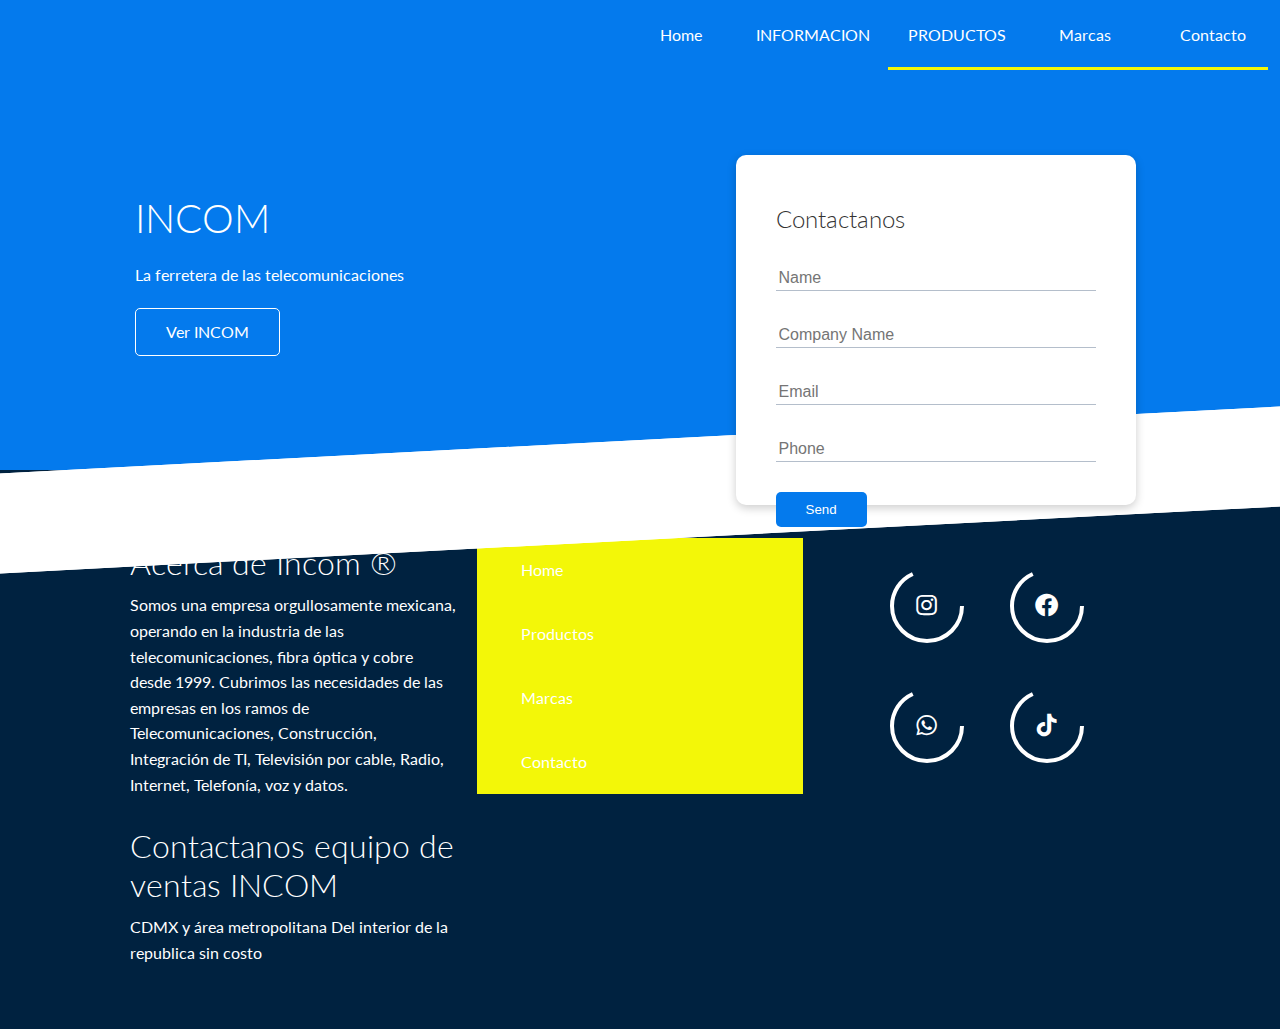
<file: contacto.html>
<!DOCTYPE html>
<html lang="en">
<head>
    <meta charset="UTF-8">
        <meta name="viewport" content="width=device-width, initial-scale=1.0">
        <link rel="stylesheet" href="https://cdnjs.cloudflare.com/ajax/libs/font-awesome/5.15.1/css/all.min.css" integrity="sha512-+4zCK9k+qNFUR5X+cKL9EIR+ZOhtIloNl9GIKS57V1MyNsYpYcUrUeQc9vNfzsWfV28IaLL3i96P9sdNyeRssA==" crossorigin="anonymous" />
        <link rel="stylesheet" href="css/utilities.css">
        <link rel="stylesheet" href="css/style.css">
        <link rel="preconnect" href="https://fonts.gstatic.com" crossorigin />
        <link
          href="https://fonts.googleapis.com/css2?family=Montserrat:wght@100;500&display=swap"
          rel="stylesheet"
        />
        <link
          href="https://unpkg.com/boxicons@2.1.1/css/boxicons.min.css"
          rel="stylesheet"
        />
        <link rel="icon" href="./images/logos/logo.png" />
    <title>Contacto</title>
</head>
<nav class="navbar navbar-dark bg-primary">
    <!-- Codigo menú -->
    <p class="menu-principal"><link rel="img" href="./images/logos/logo.png" /></p>
    <ul class="cont-ul">
      <li><a href="index.html">Home</a></li>
      <li>INFORMACION</li>
      <li class="develop">
        PRODUCTOS
        <ul class="ul-second">
          <li class="back">Back-End</li>
          <li class="front">
            Front-End
            <ul class="ul-third">
              <li>CSS</li>
              <li>HTML</li>
              <li>JavaScript</li>
            </ul>
          </li>

        </ul>
      </li>
      <li><a href="marcas.html">Marcas</a></li>
      <li><a href="contacto.html">Contacto</a></li>
    
    </ul>
  </nav>
<body>
      <!-- Showcase -->
      <section class="showcase">
        <div class="container grid">
            <div class="showcase-text">
                <h1>INCOM</h1>
                <p>La ferretera de las telecomunicaciones</p>
                <a href="index.html" class="btn btn-outline">Ver INCOM</a>
            </div>

            <div class="showcase-form card">
                <h2>Contactanos</h2>
                 <form>
                    <div class="form-control">
                        <input type="text" name="name" placeholder="Name" required>
                    </div>
                    <div class="form-control">
                        <input type="text" name="company" placeholder="Company Name" required>
                    </div>
                    <div class="form-control">
                        <input type="email" name="email" placeholder="Email" required>
                    </div>
                    <div class="form-control">
                        <input type="phone" name="phone" placeholder="Phone" required>
                    </div>
                    <input type="submit" value="Send" class="btn btn-primary">
                </form>
            </div>
        </div>
    </section>
</body>
<footer class="footer bg-dark py-5">
    <div class="container grid grid-3">
        <div>
            <h1>Acerca de Incom ®
            </h1>
            <section>
                Somos una empresa orgullosamente mexicana, operando en la industria de las telecomunicaciones, fibra óptica y cobre desde 1999.
                
                Cubrimos las necesidades de las empresas en los ramos de Telecomunicaciones, Construcción, Integración de TI, Televisión por cable, Radio, Internet, Telefonía, voz y datos.
            </section>
        </div>
        <nav>
            <ul>
                <li><a href="index.html">Home</a></li>
                <li><a href="productos.html">Productos</a></li>
                <li><a href="marcas.html">Marcas</a></li>
                <li><a href="contacto.html">Contacto</a></li>
            </ul>
        </nav>
    <main>
        <div class="icon" >
          <svg heigth="80" width="80">
            <circle
              cx="40"
              cy="40"
              r="35"
              stroke="white"
              stroke-width="4"
              fill="none"
            ></circle>
          </svg>
          <i class="bx bxl-instagram"></i>
        </div>
  
        <div class="icon">
          <svg heigth="80" width="80">
            <circle
              cx="40"
              cy="40"
              r="35"
              stroke="white"
              stroke-width="4"
              fill="none"
            ></circle>
          </svg>
          <i class="bx bxl-facebook-circle"></i>
        </div>
  
        <div class="icon">
          <svg heigth="80" width="80">
            <circle
              cx="40"
              cy="40"
              r="35"
              stroke="white"
              stroke-width="4"
              fill="none"
            ></circle>
          </svg>
          <i class="bx bxl-whatsapp"></i>
        </div>
  
        <div class="icon">
          <svg heigth="80" width="80">
            <circle
              cx="40"
              cy="40"
              r="35"
              stroke="white"
              stroke-width="4"
              fill="none"
            ></circle>
          </svg>
          <i class="bx bxl-tiktok"
            ><link rel="stylesheet" href="https://www.tiktok.com/@incom_mx"
          /></i>
        </div>
      </main>
      
      <section>
          <h1>Contactanos equipo de ventas INCOM</h1>
      <a href="tel:+525552436900">CDMX y área metropolitana</a>
      <a href="tel:+52800462600">Del interior de la republica sin costo</a>
    </section>

</footer>
</html>
</file>
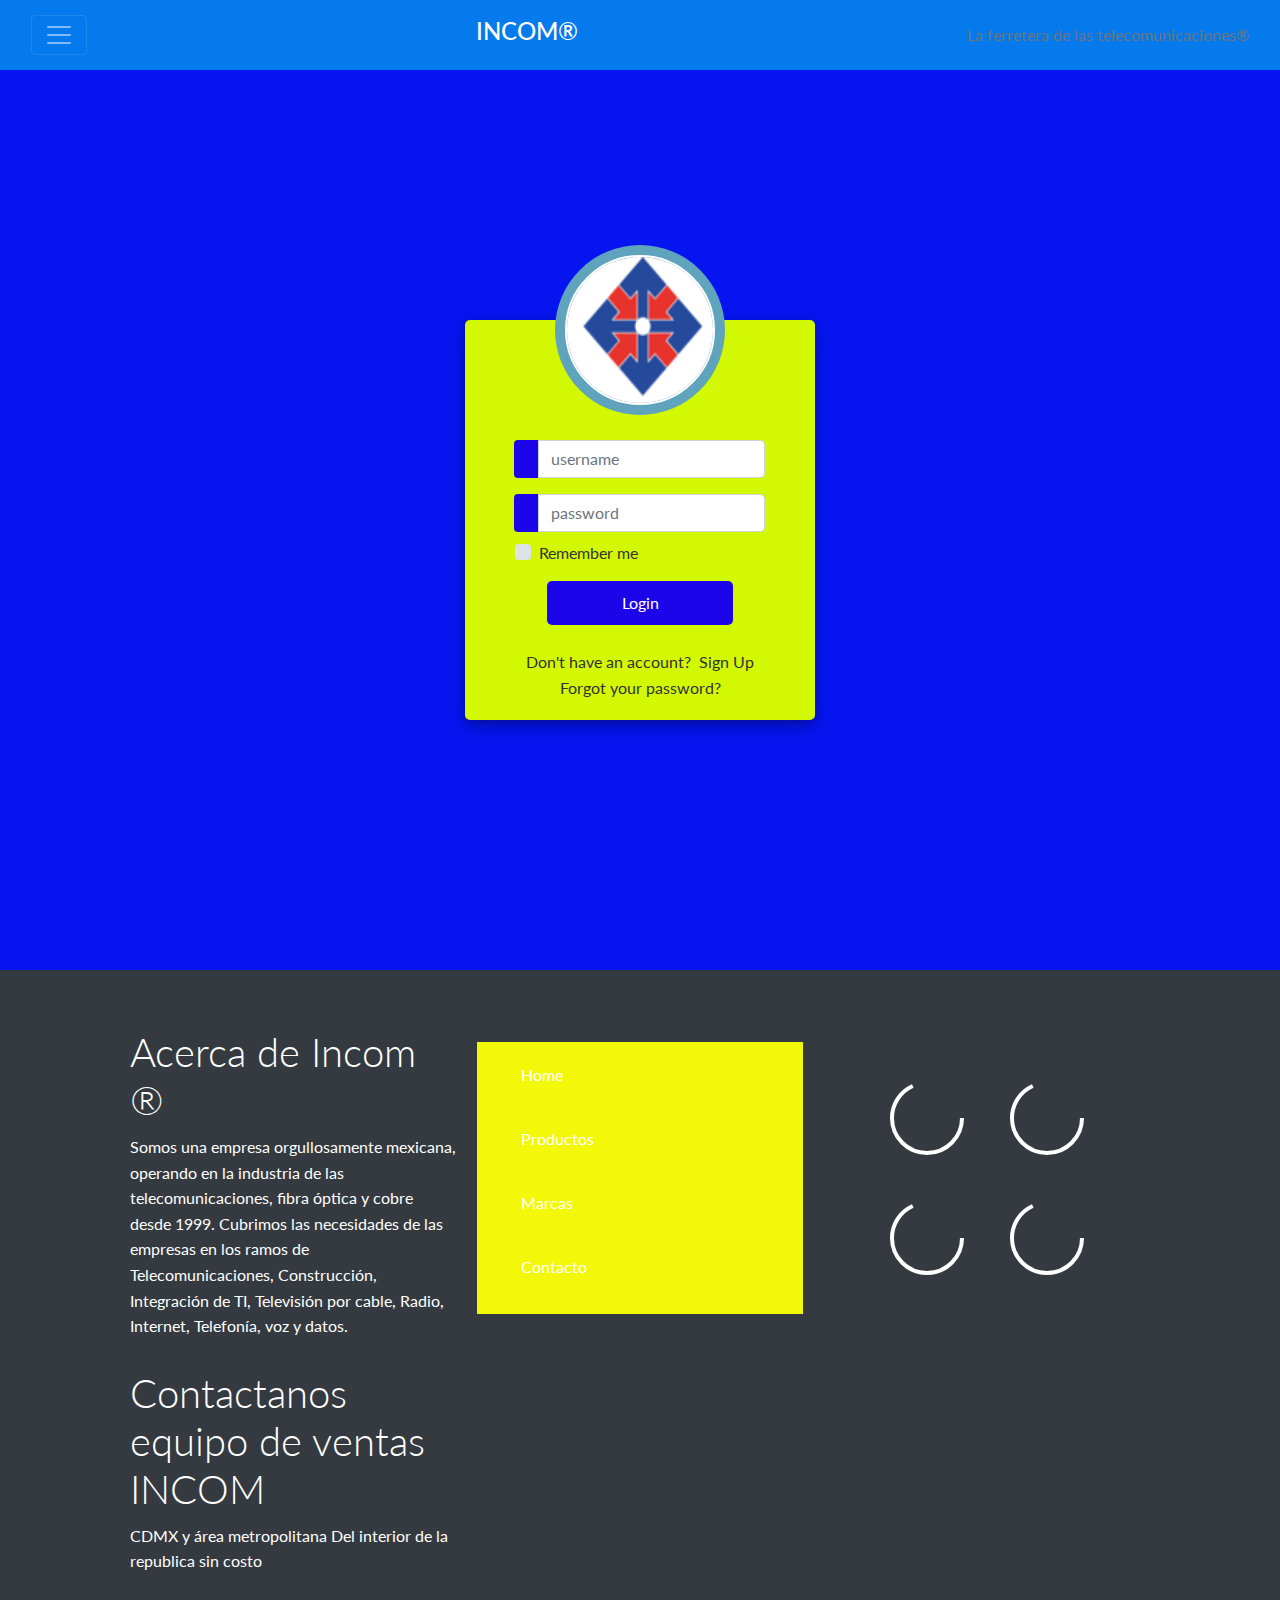
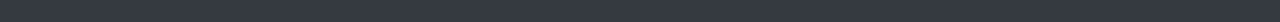
<file: login.html>
<!DOCTYPE html>
<html>
    
<head>
	<title>INCOM</title>
	<meta charset="UTF-8">
        <meta name="viewport" content="width=device-width, initial-scale=1.0">
        <link rel="stylesheet" href="https://cdnjs.cloudflare.com/ajax/libs/font-awesome/5.15.1/css/all.min.css" integrity="sha512-+4zCK9k+qNFUR5X+cKL9EIR+ZOhtIloNl9GIKS57V1MyNsYpYcUrUeQc9vNfzsWfV28IaLL3i96P9sdNyeRssA==" crossorigin="anonymous" />
	<link rel="stylesheet" href="https://stackpath.bootstrapcdn.com/bootstrap/4.1.3/css/bootstrap.min.css" integrity="sha384-MCw98/SFnGE8fJT3GXwEOngsV7Zt27NXFoaoApmYm81iuXoPkFOJwJ8ERdknLPMO" crossorigin="anonymous">
	<script src="https://ajax.googleapis.com/ajax/libs/jquery/3.3.1/jquery.min.js"></script>
	<link rel="stylesheet" href="https://use.fontawesome.com/releases/v5.6.1/css/all.css" integrity="sha384-gfdkjb5BdAXd+lj+gudLWI+BXq4IuLW5IT+brZEZsLFm++aCMlF1V92rMkPaX4PP" crossorigin="anonymous">
	<link href="//maxcdn.bootstrapcdn.com/bootstrap/4.1.1/css/bootstrap.min.css" rel="stylesheet" id="bootstrap-css">
<script src="//maxcdn.bootstrapcdn.com/bootstrap/4.1.1/js/bootstrap.min.js"></script>
<script src="//cdnjs.cloudflare.com/ajax/libs/jquery/3.2.1/jquery.min.js"></script>
<link rel="stylesheet" href="css/login.css">
<link rel="stylesheet" href="css/utilities.css">
        <link rel="stylesheet" href="css/style.css">
		<link href="https://cdn.jsdelivr.net/npm/bootstrap@5.1.3/dist/css/bootstrap.min.css" rel="stylesheet" integrity="sha384-1BmE4kWBq78iYhFldvKuhfTAU6auU8tT94WrHftjDbrCEXSU1oBoqyl2QvZ6jIW3" crossorigin="anonymous">
<!-- JavaScript Bundle with Popper -->
<script src="https://cdn.jsdelivr.net/npm/bootstrap@5.1.3/dist/js/bootstrap.bundle.min.js" integrity="sha384-ka7Sk0Gln4gmtz2MlQnikT1wXgYsOg+OMhuP+IlRH9sENBO0LRn5q+8nbTov4+1p" crossorigin="anonymous"></script>
<link rel="icon" href="./images/logos/logo.png" />
</head>
<div class="collapse" id="navbarToggleExternalContent">
  <div class="bg-dark p-4">
    
     
     <h5 class="text-white h4">INCOM®</h5>
    <span class="text-muted"> La ferretera de las telecomunicaciones®</span>
    <nav>
      <!-- Codigo menú -->
      <p class="menu-principal"><link rel="img" href="./images/logos/logo.png" /></p>
      <ul class="cont-ul">
          <img src="./images/logos/logo.png" alt="5">
        <li><a href="index.html">Home</a></li>
        </li>
       <li><a href="marcas.html">Marcas</a></li>
        <li><a href="contacto.html">Contacto</a></li>
      </ul>
    </nav>
  </div>
</div>
<nav class="navbar navbar-dark bg-darkk">
  <div class="container-fluid"> 
    <button class="navbar-toggler" type="button" data-bs-toggle="collapse" data-bs-target="#navbarToggleExternalContent" aria-controls="navbarToggleExternalContent" aria-expanded="false" aria-label="Toggle navigation">
      <span class="navbar-toggler-icon"></span>
    </button>
    <h5 class="text-white h4">INCOM®</h5>
    <span class="text-muted"> La ferretera de las telecomunicaciones®</span>


  </div>
</nav>

<body>
	<div class="container h-100">
		<div class="d-flex justify-content-center h-100">
			<div class="user_card">
				<div class="d-flex justify-content-center">
					<div class="brand_logo_container">
						<img src="./images/logos/logo.png" class="brand_logo" alt="Logo">
					</div>
				</div>
				<div class="d-flex justify-content-center form_container">
					<form>
						<div class="input-group mb-3">
							<div class="input-group-append">
								<span class="input-group-text"><i class="fas fa-user"></i></span>
							</div>
							<input type="text" name="" class="form-control input_user" value="" placeholder="username">
						</div>
						<div class="input-group mb-2">
							<div class="input-group-append">
								<span class="input-group-text"><i class="fas fa-key"></i></span>
							</div>
							<input type="password" name="" class="form-control input_pass" value="" placeholder="password">
						</div>
						<div class="form-group">
							<div class="custom-control custom-checkbox">
								<input type="checkbox" class="custom-control-input" id="customControlInline">
								<label class="custom-control-label" for="customControlInline">Remember me</label>
							</div>
						</div>
							<div class="d-flex justify-content-center mt-3 login_container">
				 	<button type="button" name="button" class="btn login_btn">Login</button>
				   </div>
					</form>
				</div>
		
				<div class="mt-4">
					<div class="d-flex justify-content-center links">
						Don't have an account? <a href="#" class="ml-2">Sign Up</a>
					</div>
					<div class="d-flex justify-content-center links">
						<a href="#">Forgot your password?</a>
					</div>
				</div>
			</div>
		</div>
	</div>
</body>
<footer class="footer bg-dark py-5">
  <div class="container grid grid-3">
      <div>
          <h1>Acerca de Incom ®
          </h1>
          <section>
              Somos una empresa orgullosamente mexicana, operando en la industria de las telecomunicaciones, fibra óptica y cobre desde 1999.
              
              Cubrimos las necesidades de las empresas en los ramos de Telecomunicaciones, Construcción, Integración de TI, Televisión por cable, Radio, Internet, Telefonía, voz y datos.
          </section>
      </div>
      <nav>
          <ul>
              <li><a href="index.html">Home</a></li>
              <li><a href="productos.html">Productos</a></li>
              <li><a href="marcas.html">Marcas</a></li>
              <li><a href="contacto.html">Contacto</a></li>
          </ul>
      </nav>
  <main>
      <div class="icon" >
        <svg heigth="80" width="80">
          <circle
            cx="40"
            cy="40"
            r="35"
            stroke="white"
            stroke-width="4"
            fill="none"
          ></circle>
        </svg>
        <i class="bx bxl-instagram"></i>
      </div>

      <div class="icon">
        <svg heigth="80" width="80">
          <circle
            cx="40"
            cy="40"
            r="35"
            stroke="white"
            stroke-width="4"
            fill="none"
          ></circle>
        </svg>
        <i class="bx bxl-facebook-circle"></i>
      </div>

      <div class="icon">
        <svg heigth="80" width="80">
          <circle
            cx="40"
            cy="40"
            r="35"
            stroke="white"
            stroke-width="4"
            fill="none"
          ></circle>
        </svg>
        <i class="bx bxl-whatsapp"></i>
      </div>

      <div class="icon">
        <svg heigth="80" width="80">
          <circle
            cx="40"
            cy="40"
            r="35"
            stroke="white"
            stroke-width="4"
            fill="none"
          ></circle>
        </svg>
        <i class="bx bxl-tiktok"
          ><link rel="stylesheet" href="https://www.tiktok.com/@incom_mx"
        /></i>
      </div>
    </main>
    
    <section>
        <h1>Contactanos equipo de ventas INCOM</h1>
    <a href="tel:+525552436900">CDMX y área metropolitana</a>
    <a href="tel:+52800462600">Del interior de la republica sin costo</a>
  </section>

</footer>
</html>
</file>
<file: css/utilities.css>
.container {
    max-width: 1100px;
    margin: 0 auto;
    overflow: auto;
    padding: 0 40px;
  }
  
  .card {
    background-color: #fff;
    color: #333;
    border-radius: 10px;
    box-shadow: 0 3px 10px rgba(0, 0, 0, 0.2);
    padding: 20px;
    margin: 10px;
  }
  
  .btn {
    display: inline-block;
    padding: 10px 30px;
    cursor: pointer;
    background: var(--primary-color);
    color: #fff;
    border: none;
    border-radius: 5px;
  }
  
  .btn-outline {
    background-color: transparent;
    border: 1px #fff solid;
  }
  
  .btn:hover {
    transform: scale(0.98);
  }
  
  /* Backgrounds & colored buttons */
  .bg-primary,
  .btn-primary {
    background-color: var(--primary-color);
    color: #fff;
  }
  
  .bg-secondary,
  .btn-secondary {
    background-color: var(--secondary-color);
    color: #fff;
  }
  
  .bg-dark,
  .btn-dark {
    background-color: var(--dark-color);
    color: #fff;
  }
  
  .bg-light,
  .btn-light {
    background-color: var(--light-color);
    color: #333;
  }
  
  .bg-primary a,
  .btn-primary a,
  .bg-secondary a,
  .btn-secondary a,
  .bg-dark a,
  .btn-dark a {
    color: #fff;
  }
  
  /* Text colors */
  .text-primary {
    color: var(--primary-color);
  }
  
  .text-secondary {
    color: var(--secondary-color);
  }
  
  .text-dark {
    color: var(--dark-color);
  }
  
  .text-light {
    color: var(--light-color);
  }
  
  /* Text sizes */
  .lead {
    font-size: 20px;
  }
  
  .sm {
    font-size: 1rem;
  }
  
  .md {
    font-size: 2rem;
  }
  
  .lg {
    font-size: 3rem;
  }
  
  .xl {
    font-size: 4rem;
  }
  
  .text-center {
    text-align: center;
  }
  
  /* Alert */
  .alert {
    background-color: var(--light-color);
    padding: 10px 20px;
    font-weight: bold;
    margin: 15px 0;
  }
  
  .alert i {
    margin-right: 10px;
  }
  
  .alert-success {
    background-color: var(--success-color);
    color: #fff;
  }
  
  .alert-error {
    background-color: var(--error-color);
    color: #fff;
  }
  
  .flex {
    display: flex;
    justify-content: center;
    align-items: center;
    height: 100%;
  }
  
  .grid {
    display: grid;
    grid-template-columns: repeat(2, 1fr);
    gap: 20px;
    justify-content: center;
    align-items: center;
    height: 100%;
  }
  
  .grid-3 {
    grid-template-columns: repeat(3, 1fr);
  }
  
  /* Margin */
  .my-1 {
    margin: 1rem 0;
  }
  
  .my-2 {
    margin: 1.5rem 0;
  }
  
  .my-3 {
    margin: 2rem 0;
  }
  
  .my-4 {
    margin: 3rem 0;
  }
  
  .my-5 {
    margin: 4rem 0;
  }
  
  .m-1 {
    margin: 1rem;
  }
  
  .m-2 {
    margin: 1.5rem;
  }
  
  .m-3 {
    margin: 2rem;
  }
  
  .m-4 {
    margin: 3rem;
  }
  
  .m-5 {
    margin: 4rem;
  }
  
  /* Padding */
  .py-1 {
    padding: 1rem 0;
  }
  
  .py-2 {
    padding: 1.5rem 0;
  }
  
  .py-3 {
    padding: 2rem 0;
  }
  
  .py-4 {
    padding: 3rem 0;
  }
  
  .py-5 {
    padding: 4rem 0;
  }
  
  .p-1 {
    padding: 1rem;
  }
  
  .p-2 {
    padding: 1.5rem;
  }
  
  .p-3 {
    padding: 2rem;
  }
  
  .p-4 {
    padding: 3rem;
  }
  
  .p-5 {
    padding: 4rem;
  }
</file>
<file: css/style.css>
@import url('https://fonts.googleapis.com/css2?family=Lato:wght@300&display=swap');

:root {
  --primary-color: #047aed;
  --secondary-color: #1c3fa8;
  --dark-color: #002240;
  --light-color: #f4f4f4;
  --success-color: #5cb85c;
  --error-color: #d9534f;
}

* {
  box-sizing: border-box;
  padding: 0;
  margin: 0;
}

body {
  font-family: 'Lato', sans-serif;
  color: #333;
  line-height: 1.6;
}

ul {
  list-style-type: none;
}

a {
  text-decoration: none;
  color: #333;
}

h1,
h2 {
  font-weight: 300;
  line-height: 1.2;
  margin: 10px 0;
}

p {
  margin: 10px 0;
}

img {
  width: 100%;
}

code,
pre {
  background: #333;
  color: #fff;
  padding: 10px;
}

.hidden {
  visibility: hidden;
  height: 0;
}

/* Navbar */
.navbar {
  background-color: var(--primary-color);
  color: #fff;
  height: 70px;
}

.navbar ul {
  display: flex;
}

.navbar a {
  color: #fff;
  padding: 10px;
  margin: 0 5px;
}

.navbar a:hover {
  border-bottom: 2px #fff solid;
}

.navbar .flex {
  justify-content: space-between;
}

/* Showcase */
.showcase {
  height: 400px;
  background-color: var(--primary-color);
  color: #fff;
  position: relative;
}

.showcase h1 {
  font-size: 40px;
}

.showcase p {
  margin: 20px 0;
}

.showcase .grid {
  overflow: visible;
  grid-template-columns: 55% auto;
  gap: 30px;
}

.showcase-text {
  animation: slideInFromLeft 1s ease-in;
}

.showcase-form {
  position: relative;
  top: 60px;
  height: 350px;
  width: 400px;
  padding: 40px;
  z-index: 100;
  justify-self: flex-end;
  animation: slideInFromRight 1s ease-in;
}

.showcase-form .form-control {
  margin: 30px 0;
}

.showcase-form input[type='text'],
.showcase-form input[type='email'] {
  border: 0;
  border-bottom: 1px solid #b4becb;
  width: 100%;
  padding: 3px;
  font-size: 16px;
}
.showcase-form input[type='number'],
.showcase-form input[type='phone'] {
  border: 0;
  border-bottom: 1px solid #b4becb;
  width: 100%;
  padding: 3px;
  font-size: 16px;
}

.showcase-form input:focus {
  outline: none;
}

.showcase::before,
.showcase::after {
  content: '';
  position: absolute;
  height: 100px;
  bottom: -70px;
  right: 0;
  left: 0;
  background: #fff;
  transform: skewY(-3deg);
  -webkit-transform: skewY(-3deg);
  -moz-transform: skewY(-3deg);
  -ms-transform: skewY(-3deg);
}

/* Stats */
.stats {
  padding-top: 100px;
  animation: slideInFromBottom 1s ease-in;
}

.stats-heading {
  max-width: 500px;
  margin: auto;
}

.stats .grid h3 {
  font-size: 35px;
}

.stats .grid p {
  font-size: 20px;
  font-weight: bold;
}

/* Cli */
.cli .grid {
  grid-template-columns: repeat(3, 1fr);
  grid-template-rows: repeat(2, 1fr);
}

.cli .grid > *:first-child {
  grid-column: 1 / span 2;
  grid-row: 1 / span 2;
}

/* Cloud */
.cloud .grid {
  grid-template-columns: 4fr 3fr;
}

/* Languages */

.languages .flex {
  flex-wrap: wrap;
}

.languages .card {
  text-align: center;
  margin: 18px 10px 40px;
  transition: transform 0.2s ease-in;
}

.languages .card h4 {
  font-size: 20px;
  margin-bottom: 10px;
}

.languages .card:hover {
  transform: translateY(-15px);
}

/* Features */
.features-head img,
.docs-head img {
  width: 200px;
  justify-self: flex-end;
}

.features-sub-head img {
  width: 300px;
  justify-self: flex-end;
}

.features-main .card > i {
  margin-right: 20px;
}

.features-main .grid {
  padding: 30px;
}

.features-main .grid > *:first-child {
  grid-column: 1 / span 3;
}

.features-main .grid > *:nth-child(2) {
  grid-column: 1 / span 2;
}

/* Docs */
.docs-main h3 {
  margin: 20px 0;
}

.docs-main .grid {
  grid-template-columns: 1fr 2fr;
  align-items: flex-start;
}

.docs-main nav li {
  font-size: 17px;
  padding-bottom: 5px;
  margin-bottom: 5px;
  border-bottom: 1px #ccc solid;
}

.docs-main a:hover {
  font-weight: bold;
}

/* Footer */
.footer .social a {
  margin: 0 10px;
}

.fa-github:hover {
  color: #000000;
}

.fa-facebook:hover {
  color: #1773EA;
}

.fa-instagram:hover {
  color: #B32E87;
}

.fa-twitter:hover {
  color: #1C9CEA;
}

/* Animations */
@keyframes slideInFromLeft {
  0% {
    transform: translateX(-100%);
  }

  100% {
    transform: translateX(0);
  }
}

@keyframes slideInFromRight {
  0% {
    transform: translateX(100%);
  }

  100% {
    transform: translateX(0);
  }
}

@keyframes slideInFromTop {
  0% {
    transform: translateY(-100%);
  }

  100% {
    transform: translateX(0);
  }
}

@keyframes slideInFromBottom {
  0% {
    transform: translateY(100%);
  }

  100% {
    transform: translateX(0);
  }
}

/* Tablets and under */
@media (max-width: 768px) {
  .grid,
  .showcase .grid,
  .stats .grid,
  .cli .grid,
  .cloud .grid,
  .features-main .grid,
  .docs-main .grid {
    grid-template-columns: 1fr;
    grid-template-rows: 1fr;
  }

  .showcase {
    height: auto;
  }

  .showcase-text {
    text-align: center;
    margin-top: 40px;
    animation: slideInFromTop 1s ease-in;
  }

  .showcase-form {
    justify-self: center;
    margin: auto;
    animation: slideInFromBottom 1s ease-in;
  }

  .cli .grid > *:first-child {
    grid-column: 1;
    grid-row: 1;
  }

  .features-head,
  .features-sub-head,
  .docs-head {
    text-align: center;
  }

  .features-head img,
  .features-sub-head img,
  .docs-head img {
    justify-self: center;
  }

  .features-main .grid > *:first-child,
  .features-main .grid > *:nth-child(2) {
    grid-column: 1;
  }
}

/* Mobile */
@media (max-width: 500px) {
  .navbar {
    height: 110px;
  }

  .navbar .flex {
    flex-direction: column;
  }

  .navbar ul {
    padding: 10px;
    background-color: rgba(0, 0, 0, 0.1);
  }
  
  .showcase-form {
    width: 300px;
  }
}
/* Iconos de redes sociales footer*/
main {
  width: 100%;
  display: flex;
  align-items: center;
  justify-content: center;
  flex-wrap: wrap;
}

.icon {
  position: relative;
  width: 80px;
  height: 80px;
  margin: 20px;
  border-radius: 50%;
  transition: all 0.8s;
  cursor: pointer;
}

.icon:hover {
  background-color: #e60073;
  box-shadow: 0 0 20px #e60073;
}

.icon:hover:nth-child(2) {
  background-color: #1877f2;
  box-shadow: 0 0 20px #1877f2;
}

.icon:hover:nth-child(3) {
  background-color: #25d366;
  box-shadow: 0 0 20px #25d366;
}

.icon:hover:nth-child(4) {
  background-color: #00080e;
  box-shadow: 0 0 20px #00080e;
}

.icon i {
  color: #fff;
  position: absolute;
  top: 50%;
  left: 50%;
  transform: translate(-50%, -50%);
  font-size: 1.7rem;
}

svg circle {
  stroke-dasharray: 150;
  transition: all 0.8s ease-in-out;
}

.icon:hover circle {
  stroke-dasharray: 220;
}
/* Menú */
nav {
  width: 100%;
  display: flex;
  justify-content: space-between;
  align-items: center;
  background-color: #f3f708;
  padding-left: 2vw;
}

.cont-ul {
  display: flex;
  align-items: center;
}

li {
  list-style: none;
  cursor: pointer;
  padding: 1.5vw;
  transition: all 0.3s ease 0s;
}

li:hover {
  background-color: #4708f3;
}

.develop {
  position: relative;
}

.ul-second {
  display: none;
  position: absolute;
  margin-top: 1.5vw;
}

.ul-second > li {
  width: 190px;
  transform: translateX(-20px);
  border-bottom: solid 1px #fff;
  text-align: center;
  background-color: #f3f708;
}

.ul-second > li:hover {
  background-color: #4708f3;
}

.develop:hover > .ul-second {
  display: block;
}

.ul-third {
  position: absolute;
  transform: translateX(100%);
  right: 0;
  top: 40%;
  display: none;
  background-color: #f3f708;
}

.ul-third > li {
  padding: 1.5vw;
  border-bottom: solid 1px #fff;
}

.front:hover > .ul-third {
  display: block;
}

@media (max-width: 900px) {
  .logo-danicodex {
    display: none;
  }
}
.grid-container {
  display: grid;
  row-gap: 50px;
  grid-template-columns: auto auto auto;
  background-color: #2196f3;
  padding: 10px;
}

.grid-item {
  background-color: rgba(255, 255, 255, 0.8);
  border: 1px solid rgba(0, 0, 0, 0.8);
  padding: 20px;
  font-size: 30px;
  text-align: center;
}
</file>
<file: css/login.css>
/* Coded with love by Mutiullah Samim */
    body,
    html {
        margin: 0;
        padding: 0;
        height: 100%;
        background: #0615f0 !important;
    }
    .user_card {
        height: 400px;
        width: 350px;
        margin-top: auto;
        margin-bottom: auto;
        background: #d3f803 ;
        position: relative;
        display: flex;
        justify-content: center;
        flex-direction: column;
        padding: 10px;
        box-shadow: 0 4px 8px 0 rgba(0, 0, 0, 0.2), 0 6px 20px 0 rgba(0, 0, 0, 0.19);
        -webkit-box-shadow: 0 4px 8px 0 rgba(0, 0, 0, 0.2), 0 6px 20px 0 rgba(0, 0, 0, 0.19);
        -moz-box-shadow: 0 4px 8px 0 rgba(0, 0, 0, 0.2), 0 6px 20px 0 rgba(0, 0, 0, 0.19);
        border-radius: 5px;

    }
    .brand_logo_container {
        position: absolute;
        height: 170px;
        width: 170px;
        top: -75px;
        border-radius: 50%;
        background: #60a3bc;
        padding: 10px;
        text-align: center;
    }
    .brand_logo {
        height: 150px;
        width: 150px;
        border-radius: 50%;
        border: 2px solid white;
    }
    .form_container {
        margin-top: 100px;
    }
    .login_btn {
        width: 100%;
        background: #1c05e9 !important;
        color: white !important;
    }
    .login_btn:focus {
        box-shadow: none !important;
        outline: 0px !important;
    }
    .login_container {
        padding: 0 2rem;
    }
    .input-group-text {
        background: #1c05e9 !important;
        color: white !important;
        border: 0 !important;
        border-radius: 0.25rem 0 0 0.25rem !important;
    }
    .input_user,
    .input_pass:focus {
        box-shadow: none !important;
        outline: 0px !important;
    }
    .custom-checkbox .custom-control-input:checked~.custom-control-label::before {
        background-color: #1c05e9 !important;
    }

    /* Iconos de redes sociales footer*/
main {
    width: 100%;
    display: flex;
    align-items: center;
    justify-content: center;
    flex-wrap: wrap;
  }
  
  .icon {
    position: relative;
    width: 80px;
    height: 80px;
    margin: 20px;
    border-radius: 50%;
    transition: all 0.8s;
    cursor: pointer;
  }
  
  .icon:hover {
    background-color: #e60073;
    box-shadow: 0 0 20px #e60073;
  }
  
  .icon:hover:nth-child(2) {
    background-color: #1877f2;
    box-shadow: 0 0 20px #1877f2;
  }
  
  .icon:hover:nth-child(3) {
    background-color: #25d366;
    box-shadow: 0 0 20px #25d366;
  }
  
  .icon:hover:nth-child(4) {
    background-color: #00080e;
    box-shadow: 0 0 20px #00080e;
  }
  
  .icon i {
    color: #fff;
    position: absolute;
    top: 50%;
    left: 50%;
    transform: translate(-50%, -50%);
    font-size: 1.7rem;
  }
  
  svg circle {
    stroke-dasharray: 150;
    transition: all 0.8s ease-in-out;
  }
  
  .icon:hover circle {
    stroke-dasharray: 220;
  }
</file>
